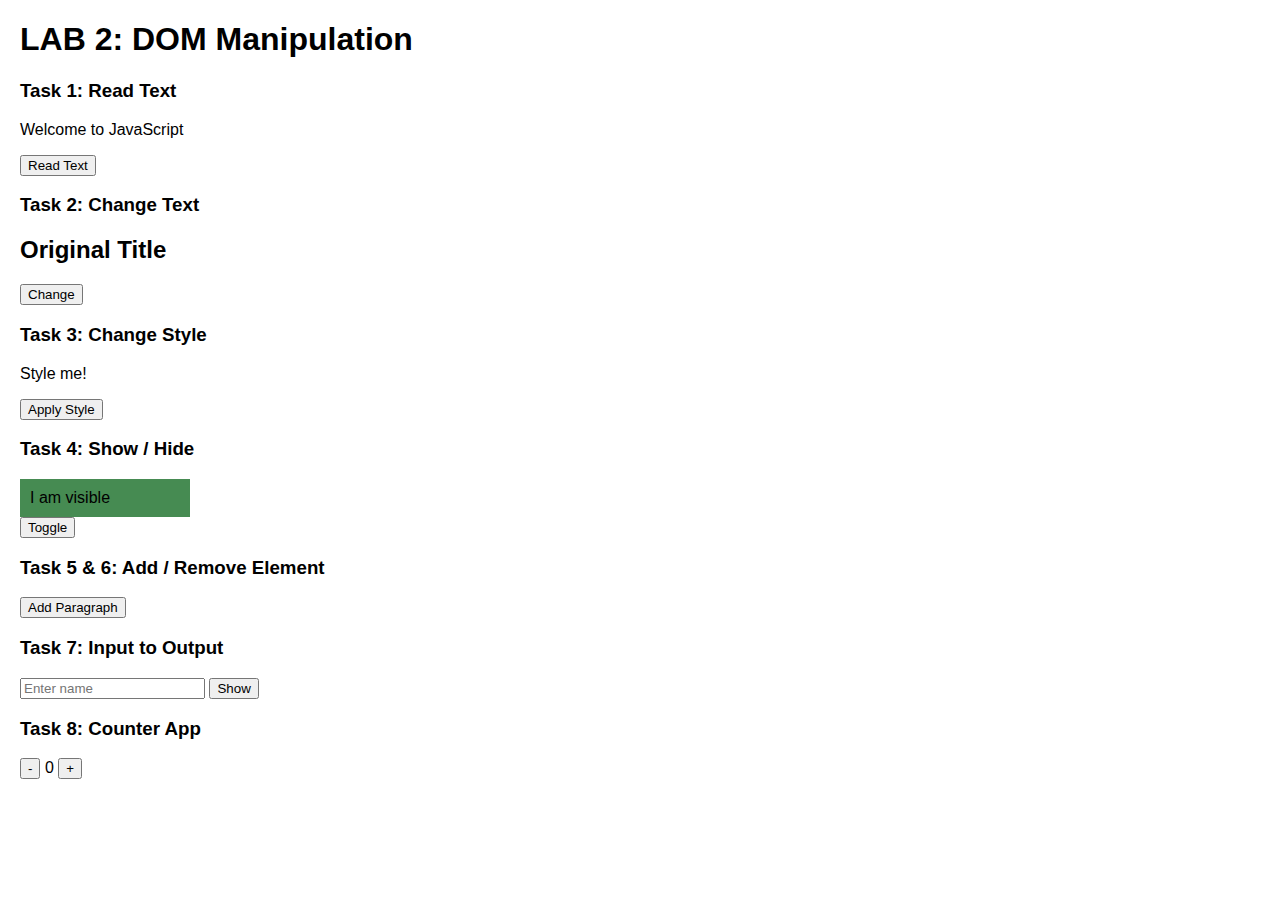
<file: index.html>
<!DOCTYPE html>
<html lang="en">
<head>
    <meta charset="UTF-8">
    <title>Lab 2 - DOM Manipulation</title>
    <style>
        body {
            font-family: Arial, sans-serif;
            margin: 20px;
        }
    
         
        #box {
            width: 150px;
            padding: 10px;
            background-color: rgb(70, 139, 82);
        }
    </style>
</head>
<body>

    <h1>LAB 2: DOM Manipulation</h1>

   <!-- Task 1 -->
    <h3>Task 1: Read Text</h3>
    <p id="message">Welcome to JavaScript</p>
    <button id="readBtn">Read Text</button>

    

    <!-- TASK 2 -->
    <h3>Task 2: Change Text</h3>
    <h2 id="title">Original Title</h2>
    <button id="changeBtn">Change</button>

    

    <!-- TASK 3 -->
    <h3>Task 3: Change Style</h3>
    <p id="para">Style me!</p>
    <button id="styleBtn">Apply Style</button>

    

    <!-- TASK 4 -->
    <h3>Task 4: Show / Hide</h3>
    <div id="box">I am visible</div>
    <button id="toggleBtn">Toggle</button>

    

    <!-- TASK 5 & 6 -->
    <h3>Task 5 & 6: Add / Remove Element</h3>
    <button id="addBtn">Add Paragraph</button>
    <div id="container"></div>

    

    <!-- TASK 7 -->
    <h3>Task 7: Input to Output</h3>
    <input type="text" id="nameInput" placeholder="Enter name">
    <button id="showName">Show</button>
    <p id="output"></p>

    

    <!-- TASK 8 -->
    <h3>Task 8: Counter App</h3>
    <button id="minus">-</button>
    <span id="count">0</span>
    <button id="plus">+</button>

     <!-- Link External JavaScript  -->
    <script src="lab2.js"></script>

</body>
</html>
</file>
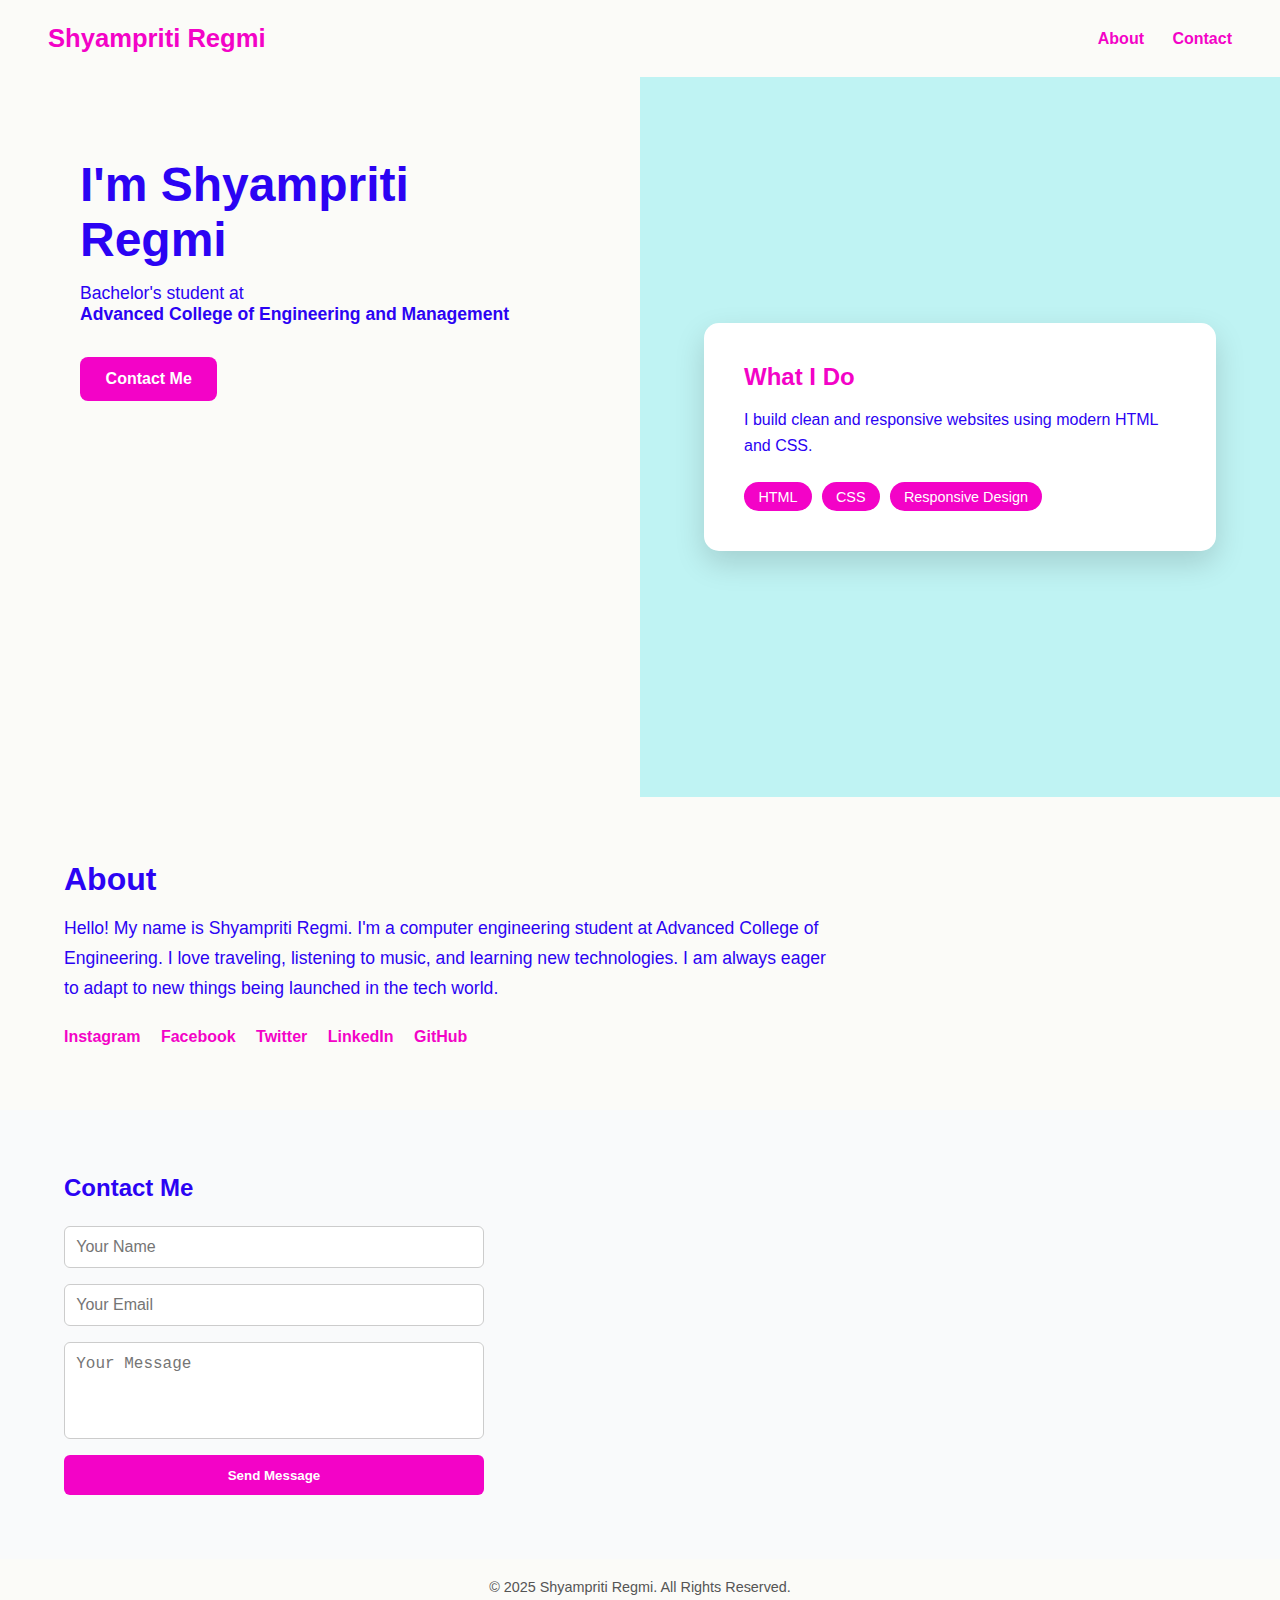
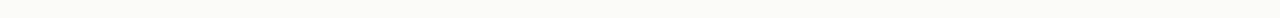
<file: portfolio.html>
<!DOCTYPE html>
<html lang="en">
<head>
    <meta charset="UTF-8">
    <title>Shyampriti Regmi | Portfolio</title>
    <meta name="viewport" content="width=device-width, initial-scale=1.0">
    <link rel="stylesheet" href="portfolio.css">
</head>
<body>

  
    <header class="top-bar">
        <h2 class="logo">Shyampriti Regmi</h2>
        <nav class="top-links">
            <a href="#about">About</a>
            <a href="#contact">Contact</a>
        </nav>
    </header>

  <!-- main section -->
    <section class="hero">

        <!-- LEFT SIDE -->
        <div class="left">
            <h1>I'm Shyampriti Regmi</h1>
            <p>
                Bachelor's student at <br>
                <strong>Advanced College of Engineering and Management</strong>
            </p>
            <a href="#contact" class="btn">Contact Me</a>
        </div>

        <!-- RIGHT SIDE -->
        <div class="right">
            <div class="right-card">
                <h2>What I Do</h2>
                <p>
                    I build clean and responsive websites using modern HTML and CSS.
                    
                </p>

                <div class="badges">
                    <span>HTML</span>
                    <span>CSS</span>
                    <span>Responsive Design</span>
                    
                </div>
            </div>
        </div>

    </section>

   <!-- ABOUT SECTION -->
    <section id="about" class="about">
        <h2>About</h2>
        <p>
            Hello! My name is Shyampriti Regmi. I'm a computer engineering student at
            Advanced College of Engineering. I love traveling, listening to music,
            and learning new technologies. I am always eager to adapt to new things
            being launched in the tech world.
        </p>

        <div class="social-icons">
            <a href="#" target="_blank">Instagram</a>
            <a href="#" target="_blank">Facebook</a>
            <a href="#" target="_blank">Twitter</a>
            <a href="#" target="_blank">LinkedIn</a>
            <a href="#" target="_blank">GitHub</a>
        </div>
    </section>

   <!-- CONTACT SECTION -->
    <section id="contact" class="contact">
        <h2>Contact Me</h2>

        <form>
            <input type="text" placeholder="Your Name" required>
            <input type="email" placeholder="Your Email" required>
            <textarea placeholder="Your Message" rows="4"></textarea>
            <button type="submit">Send Message</button>
        </form>
    </section>

  <!-- footer -->
    <footer>
        <p>© 2025 Shyampriti Regmi. All Rights Reserved.</p>
    </footer>

</body>
</html>
</file>
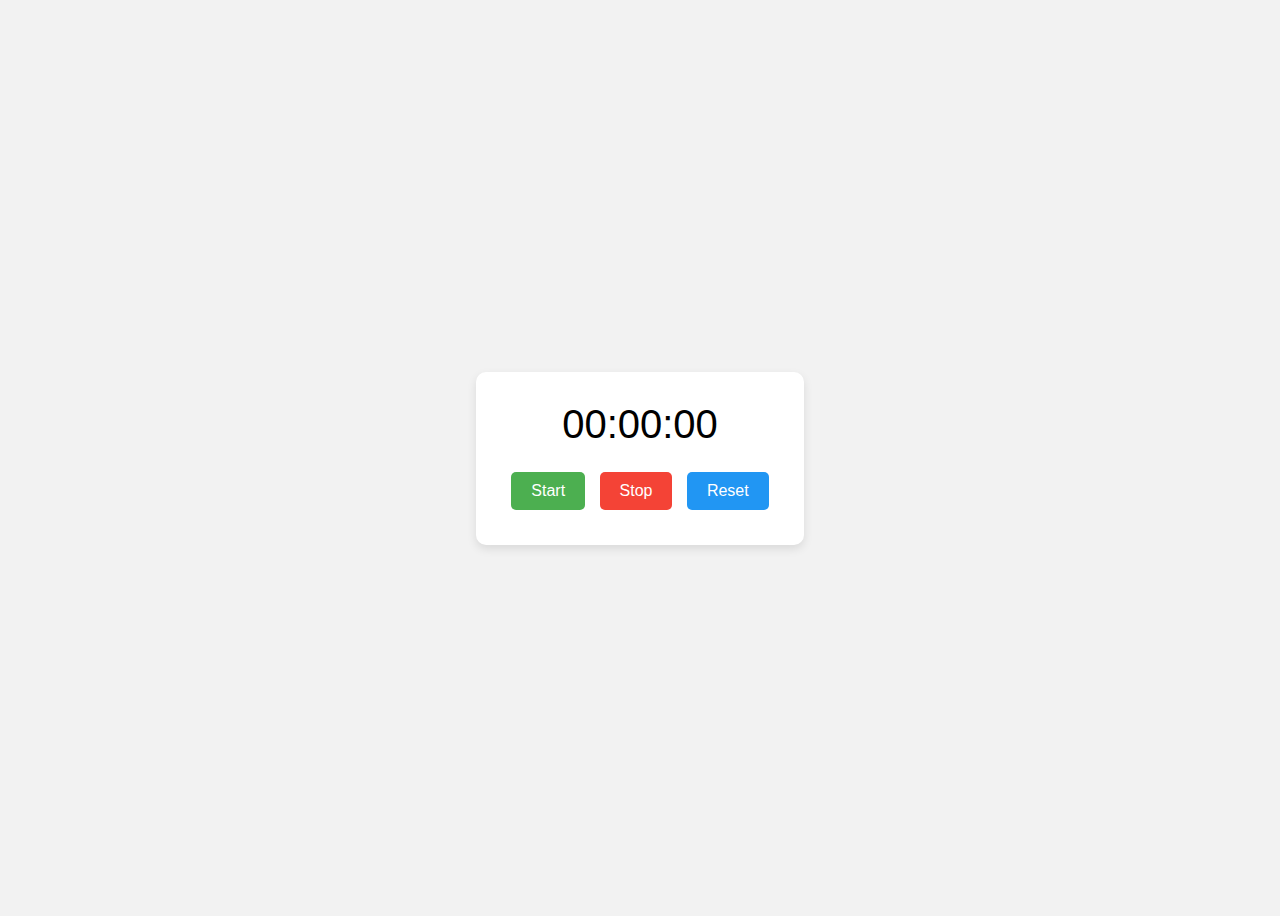
<file: stopwatch/home.html>
<!DOCTYPE html>
<html lang="en">
<head>
    <meta charset="UTF-8">
    <title>Simple Stopwatch</title>
    <link rel="stylesheet" href="home.css">
</head>
<body>

    <div class="stopwatch">
        <div id="display">00:00:00</div>
        <button class="start" onclick="start()">Start</button>
        <button class="stop" onclick="stop()">Stop</button>
        <button class="reset" onclick="reset()">Reset</button>
    </div>

    <script src="home.js"></script>
</body>
</html>
</file>
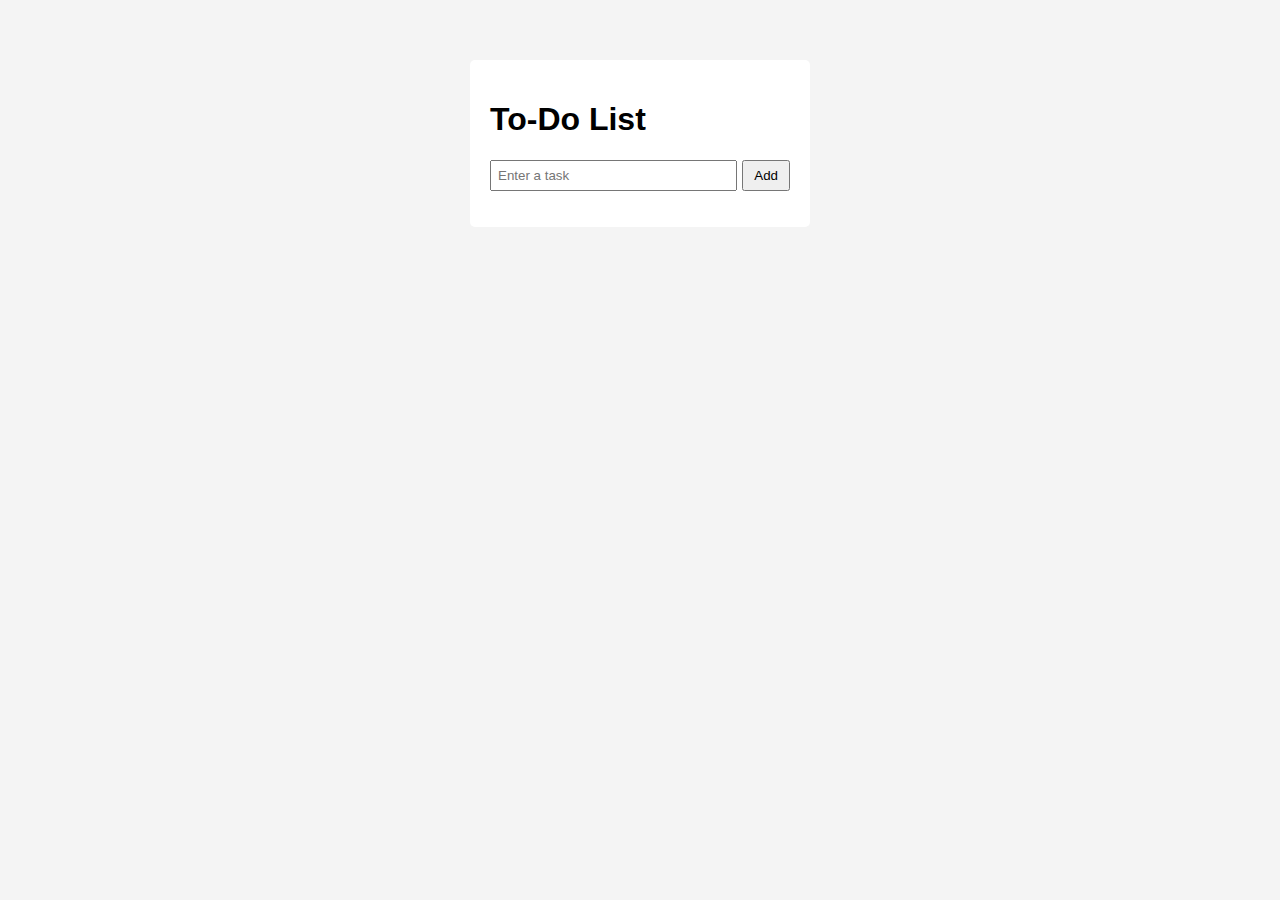
<file: todolist/main.html>
<!DOCTYPE html>
<html lang="en">
<head>
  <meta charset="UTF-8">
  <title>To-Do List</title>
  <link rel="stylesheet" href="main.css">
</head>
<body>

  <div class="container">
    <h1>To-Do List</h1>

    <div class="input-box">
      <input type="text" id="taskInput" placeholder="Enter a task">
      <button id="addBtn">Add</button>
    </div>

    <ul id="taskList"></ul>
  </div>

  <script src="main.js"></script>
</body>
</html>
</file>
<file: stopwatch/home.css>
body {
    display: flex;
    justify-content: center;
    align-items: center;
    height: 100vh;
    background-color: #f2f2f2;
    font-family: Arial, sans-serif;
}

.stopwatch {
    background: white;
    padding: 30px;
    border-radius: 10px;
    text-align: center;
    box-shadow: 0 4px 10px rgba(0, 0, 0, 0.1);
}

#display {
    font-size: 40px;
    margin-bottom: 20px;
}

button {
    padding: 10px 20px;
    margin: 5px;
    font-size: 16px;
    border: none;
    border-radius: 5px;
    cursor: pointer;
}

.start {
    background-color: #4CAF50;
    color: white;
}

.stop {
    background-color: #f44336;
    color: white;
}

.reset {
    background-color: #2196F3;
    color: white;
}
</file>
<file: todolist/main.css>
body {
  font-family: Arial, sans-serif;
  background: #f4f4f4;
  display: flex;
  justify-content: center;
  margin-top: 60px;
}

.container {
  background: #fff;
  padding: 20px;
  width: 300px;
  border-radius: 5px;
}

.input-box {
  display: flex;
  gap: 5px;
}

input {
  flex: 1;
  padding: 6px;
}

button {
  padding: 6px 10px;
  cursor: pointer;
}

li {
  display: flex;
  justify-content: space-between;
  margin-top: 8px;
}

.completed {
  text-decoration: line-through;
  color: gray;
}
</file>
<file: portfolio.css>
/* RESET & BASE STYLES */
* {
    margin: 0;
    padding: 0;
    box-sizing: border-box;
}

body {
    font-family: Arial, Helvetica, sans-serif;
    color: #2b03f3;
    background: #fbfbf7e2;
}

/* TOP NAVIGATION BAR */
.top-bar {
    display: flex;
    justify-content: space-between;
    align-items: center;
    padding: 1.5rem 3rem;
}

.logo {
    font-size: 1.6rem;
    font-weight: bold;
    color: #f303c7;
}

.top-links a {
    margin-left: 1.5rem;
    text-decoration: none;
    font-weight: bold;
    color: #f303c7;
}

.top-links a:hover {
    color: #f303c7;
}

 /* HERO SECTION */
.hero {
    display: grid;
    grid-template-columns: 1fr 1fr;
    min-height: 80vh;
}

/* LEFT SIDE */
.left {
    padding: 5rem;
}

.left h1 {
    font-size: 3rem;
    margin-bottom: 1rem;
}

.left span {
    color: #f303c7;
}

.left p {
    font-size: 1.1rem;
    margin-bottom: 2rem;
}

.btn {
    display: inline-block;
    background: #f303c7;
    color: white;
    padding: 0.8rem 1.6rem;
    border-radius: 8px;
    text-decoration: none;
    font-weight: bold;
}

.btn:hover {
    background: #f50384;
}

/* RIGHT SIDE */
.right {
    background: #bff3f3;
    display: flex;
    align-items: center;
    justify-content: center;
}

/* RIGHT CARD */
.right-card {
    background: white;
    padding: 2.5rem;
    width: 80%;
    border-radius: 15px;
    box-shadow: 0 12px 30px rgba(0,0,0,0.15);
    transition: transform 0.3s ease;
}

.right-card:hover {
    transform: translateY(-5px);
}

.right-card h2 {
    color: #f303c7;
    margin-bottom: 1rem;
}

.right-card p {
    font-size: 1rem;
    line-height: 1.6;
    margin-bottom: 1.5rem;
}

/* SKILL BADGES */
.badges {
    display: flex;
    flex-wrap: wrap;
    gap: 0.6rem;
}

.badges span {
    background: #f303c7;
    color: white;
    padding: 0.4rem 0.9rem;
    border-radius: 20px;
    font-size: 0.9rem;
}


   /* ABOUT SECTION */

.about {
    padding: 4rem;
    max-width: 900px;
}

.about h2 {
    font-size: 2rem;
    margin-bottom: 1rem;
}

.about p {
    font-size: 1.1rem;
    line-height: 1.7;
}

/* SOCIAL LINKS */
.social-icons {
    margin-top: 1.5rem;
}

.social-icons a {
    margin-right: 1rem;
    font-weight: bold;
    text-decoration: none;
    color: #f303c7;
}

.social-icons a:hover {
    text-decoration: underline;
}

/* CONTACT SECTION */
.contact {
    padding: 4rem;
    background: #f9fafb;
}

.contact h2 {
    margin-bottom: 1.5rem;
}

form {
    max-width: 420px;
    display: flex;
    flex-direction: column;
    gap: 1rem;
}

input,
textarea {
    padding: 0.7rem;
    border-radius: 6px;
    border: 1px solid #ccc;
    font-size: 1rem;
}

textarea {
    resize: none;
}

button {
    background: #f303c7;
    color: white;
    border: none;
    padding: 0.8rem;
    border-radius: 6px;
    cursor: pointer;
    font-weight: bold;
}

button:hover {
    background: #f303c7;
}

 /* FOOTER */
footer {
    text-align: center;
    padding: 1.2rem;
    font-size: 0.9rem;
    color: #555;
}


   /* RESPONSIVE DESIGN */

@media (max-width: 768px) {

    .hero {
        grid-template-columns: 1fr;
    }

    .right {
        min-height: 250px;
    }

    .left {
        padding: 3rem;
    }

    .top-bar {
        flex-direction: column;
        gap: 1rem;
    }
}
</file>
